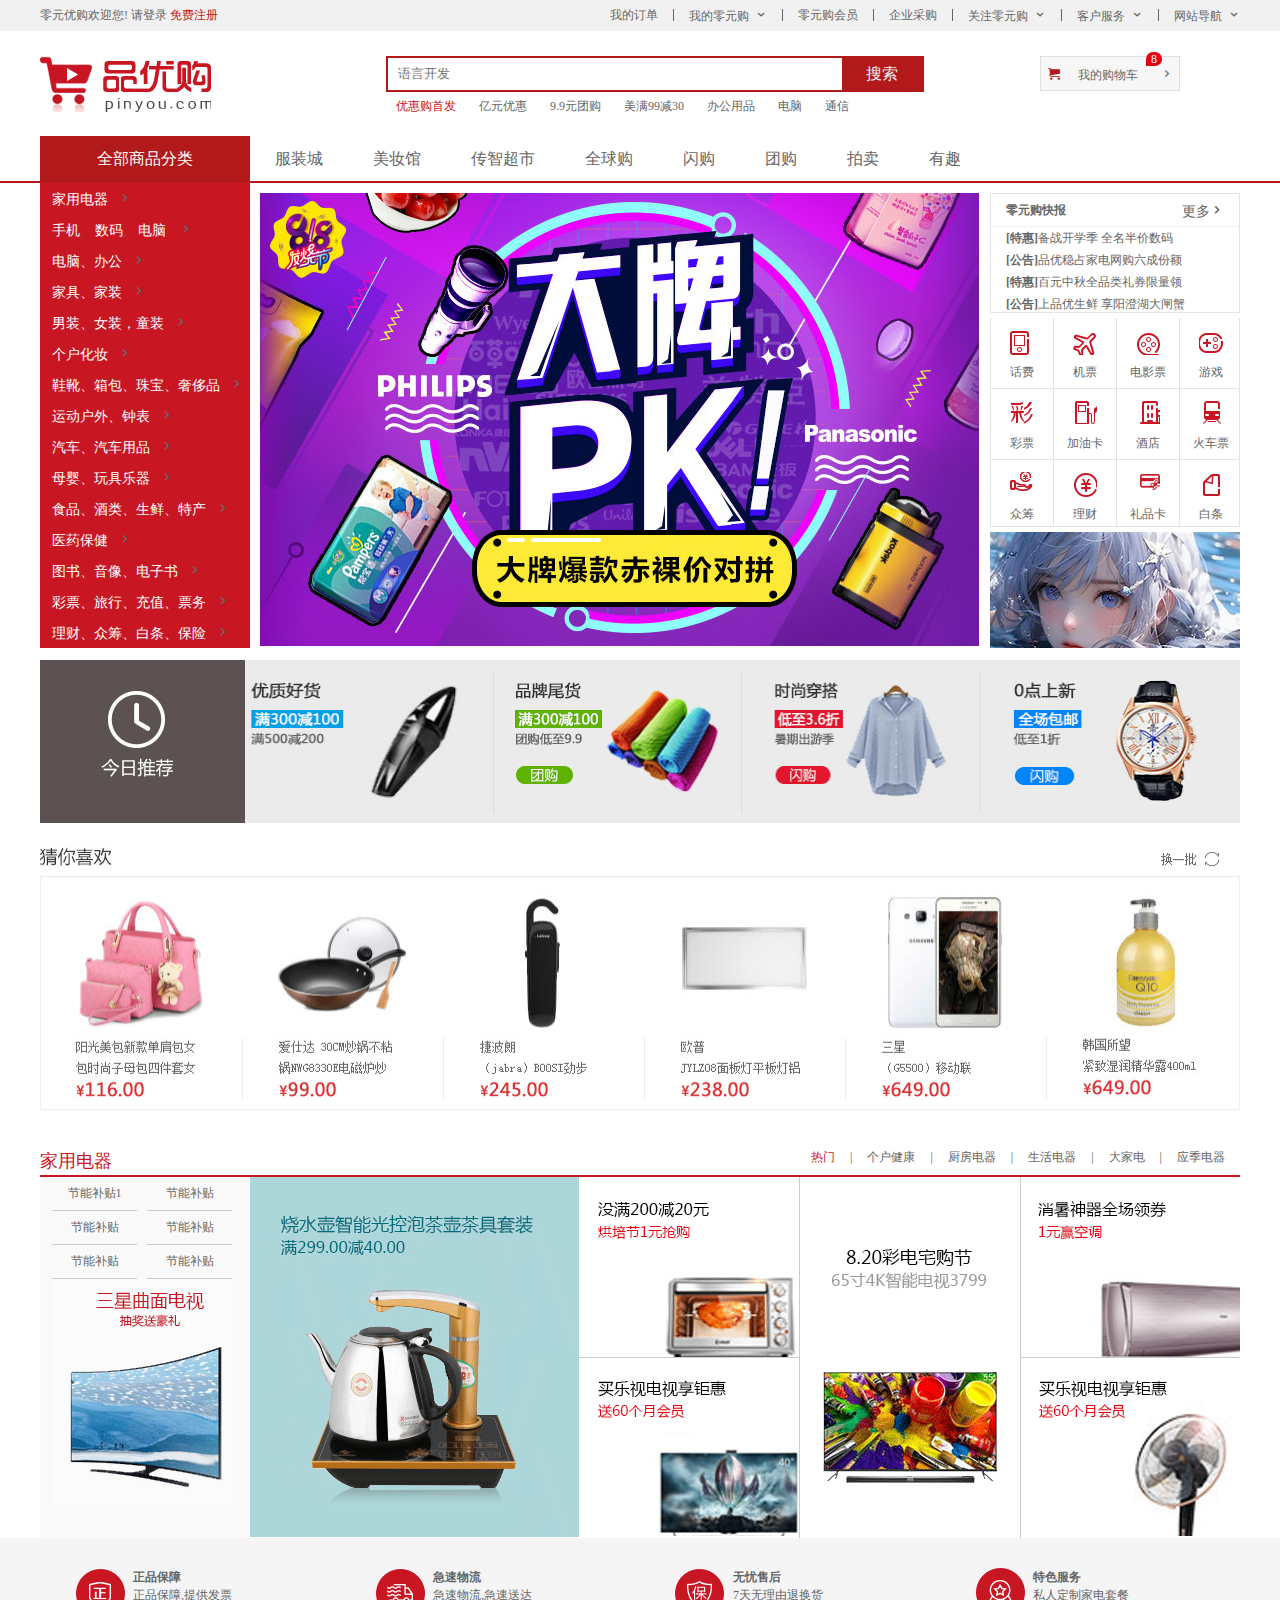
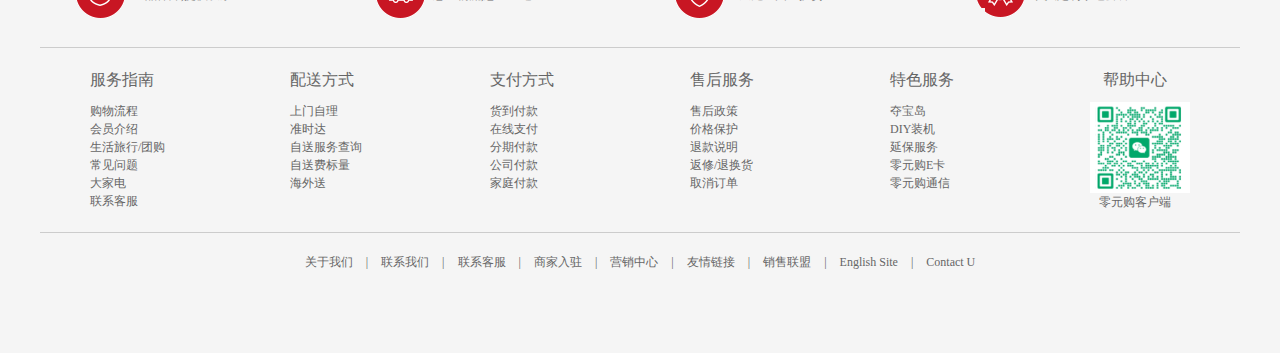
<file: shopping/index.html>
<!DOCTYPE html>
<html lang="en">

<head>
    <meta charset="UTF-8">
    <meta name="viewport" content="width=device-width, initial-scale=1.0">
    <title>列表页-轻松购物、品质保障</title>
    <!-- 网站说明 -->
    <meta name="description" content="零元优购-专业的综合网上购物商城,销售家电,数码通讯,电脑,家具百货,服装服饰,食品等万个品牌,为您提供愉悦的网上购物体验!" />
    <!-- 关键字 -->
    <meta name="keywords" content="网上购物,网上商城,手机,电脑" />
    <link rel="stylesheet" href="css/base.css">
    <link rel="shortcut icon" href="favicon.ico" />
    <link rel="stylesheet" href="css/common.css">
    <link rel="stylesheet" href="css/index.css">
</head>

<body>
    <!-- 快捷导航模块  start-->
    <section class="shortcut">
        <div class="w">
            <div class="f1">
                <ul>
                    <li>零元优购欢迎您!&nbsp;</li>
                    <li>
                        <a href="re">请登录&nbsp;</a><a href="register.html" class="style-red">免费注册</a>
                    </li>
                </ul>
            </div>
            <div class="fr">
                <ul>
                    <li>我的订单</li>
                    <li></li>
                    <li class="arrow-icon">我的零元购</li>
                    <li></li>
                    <li>零元购会员</li>
                    <li></li>
                    <li>企业采购</li>
                    <li></li>
                    <li class="arrow-icon">关注零元购</li>
                    <li></li>
                    <li class="arrow-icon">客户服务</li>
                    <li></li>
                    <li class="arrow-icon">网站导航</li>
                </ul>
            </div>
        </div>
    </section>
    <!-- 快捷导航模块 end -->
    <!-- header头部模块 start -->
    <!-- class可以同时具有多个类标签 -->
    <header class="header w">
        <!-- 制作logo模块 -->
        <div class="logo">
            <h1>
                <!-- 返回首页 -->
                <a href="index.html" title="零元优购商城">零元优购</a>
            </h1>
        </div>
        <!-- 搜索模块 -->
        <div class="search">
            <!-- placeholder:在search中加入文字 -->
            <input type="search" name="" id="" placeholder="语言开发">
            <button>搜索</button>
        </div>
        <!-- hotwords模块 -->
        <div class="hotwords">
            <a href="" class="style-red">优惠购首发</a>
            <a href="">亿元优惠</a>
            <a href="">9.9元团购</a>
            <a href="">美满99减30</a>
            <a href="">办公用品</a>
            <a href="">电脑</a>
            <a href="">通信</a>
        </div>
        <div class="shopcar">
            <a href="prt.html">我的购物车</a>
            <i class="count">8</i>
        </div>
    </header>
    <!-- nav模块制作 start-->
    <nav class="nav">
        <div class="w">
            <div class="dropdown">
                <!-- dt和dt是搭配使用 -->
                <div class="dt">全部商品分类</div>
                <div class="dd">
                    <ul>
                        <li><a href="#">家用电器</a></li>
                        <li>
                            <a href="list.html">手机</a>、
                            <a href="#">数码</a>、
                            <a href="#">电脑</a>
                        </li>
                        <li><a href="#">电脑、办公</a></li>
                        <li><a href="#">家具、家装</a></li>
                        <li><a href="#">男装、女装，童装</a></li>
                        <li><a href="#">个户化妆</a></li>
                        <li><a href="#">鞋靴、箱包、珠宝、奢侈品</a></li>
                        <li><a href="#">运动户外、钟表</a></li>
                        <li><a href="#">汽车、汽车用品</a></li>
                        <li><a href="#">母婴、玩具乐器</a></li>
                        <li><a href="#">食品、酒类、生鲜、特产</a></li>
                        <li><a href="#">医药保健</a></li>
                        <li><a href="#">图书、音像、电子书</a></li>
                        <li><a href="#">彩票、旅行、充值、票务</a></li>
                        <li><a href="#">理财、众筹、白条、保险</a></li>
                    </ul>
                </div>
            </div>
            <div class="navitems">
                <ul>
                    <li><a href="#">服装城</a></li>
                    <li><a href="#">美妆馆</a></li>
                    <li><a href="#">传智超市</a></li>
                    <li><a href="#">全球购</a></li>
                    <li><a href="#">闪购</a></li>
                    <li><a href="#">团购</a></li>
                    <li><a href="#">拍卖</a></li>
                    <li><a href="#">有趣</a></li>
                </ul>
            </div>
        </div>
    </nav>
    <!-- nav模块制作 end-->
    <!-- 首页模块制作start -->
    <div class="w">
        <div class="main">
            <div class="focus">
                <!-- 结构不能直接插入图片,而在在ul li 中插入图片 -->
                <!-- 滚动图片是让ul 滚动的 -->
                <ul>
                    <li><img src="upload/fcous1.png" alt=""></li>
                </ul>
            </div>
            <div class="newflash">
                <div class="news">
                    <div class="news_hd">
                        <h5>零元购快报</h5>
                        <a href="#" class="more">更多</a>
                    </div>
                    <div class="new_d">
                        <ur>
                            <li><a href="#">
                                    <strong>[特惠]</strong>备战开学季&nbsp;全名半价数码
                                </a></li>
                            <li><a href="#">
                                    <strong>[公告]</strong>品优稳占家电网购六成份额
                                </a></li>
                            <li><a href="#">
                                    <strong>[特惠]</strong>百元中秋全品类礼券限量领
                                </a></li>
                            <li><a href="#">
                                    <strong>[公告]</strong>上品优生鲜&nbsp;享阳澄湖大闸蟹
                                </a></li>
                        </ur>
                    </div>
                </div>
                <div class="lifeservice">
                    <ul>
                        <li>
                            <i></i>
                            <p>话费</p>
                        </li>
                        <li>
                            <i class="i1"></i>
                            <p>机票</p>
                        </li>
                        <li>
                            <i class="i2"></i>
                            <p>电影票</p>
                        </li>
                        <li>
                            <i class="i3"></i>
                            <p>游戏</p>
                        </li>
                        <li>
                            <i class="i4"></i>
                            <p>彩票</p>
                        </li>
                        <li>
                            <i class="i5"></i>
                            <p>加油卡</p>
                        </li>
                        <li>
                            <i class="i6"></i>
                            <p>酒店</p>
                        </li>
                        <li>
                            <i class="i7"></i>
                            <p>火车票</p>
                        </li>
                        <li>
                            <i class="i8"></i>
                            <p>众筹</p>
                        </li>
                        <li> <i class="i9"></i>
                            <p>理财</p>
                        </li>
                        <li> <i class="i10"></i>
                            <p>礼品卡</p>
                        </li>
                        <li>
                            <i class="i11"></i>
                            <p>白条</p>
                        </li>
                    </ul>
                </div>
                <div class="bargain"><img src="upload/xm3.png" alt=""></div>
            </div>
        </div>

    </div>
    <!-- 推荐模块start -->
    <div class="w recom">
        <div class="recom_hd">
            <img src="images/recom.png" alt="">
        </div>
        <div class="recom_bd">
            <ul>
                <li><img src="upload/recom_1_03.png" alt=""></li>
                <li><img src="upload/recom_2_03.png" alt=""></li>
                <li><img src="upload/recom_3_03.png" alt=""></li>
                <li><img src="upload/recom_4_03.png" alt=""></li>
            </ul>
        </div>
    </div>
    <!-- 推荐模块end -->
    <div class="w selfy">
        <img src="upload/selfy_1_03.png" alt="">
    </div>
    <!-- 楼层区域制作start -->
    <div class="floor">
        <!-- 1楼家用电器楼层 -->
        <div class="w jiadian">
            <!-- 制作选项卡 -->
            <div class="box_hd">
                <h3>家用电器</h3>
                <div class="tab-list">
                    <ul>
                        <li>
                            <a href="#">应季电器</a>
                        </li>
                        <li>
                            <a href="#">大家电</a>|
                        </li>
                        <li>
                            <a href="#">生活电器</a>|
                        </li>
                        <li>
                            <a href="#">厨房电器</a>|
                        </li>
                        <li>
                            <a href="#">个户健康</a>|
                        </li>
                        <li>
                            <a href="#" class="style-red">热门</a>|
                        </li>
                    </ul>
                </div>
            </div>
            <div class="box_bd">
                <div class="tab_content">
                    <div class="tab_list_item">
                        <div class="col_210">
                            <ul>
                                <li><a href="#">节能补贴1</a></li>
                                <li><a href="#">节能补贴</a></li>
                                <li><a href="#">节能补贴</a></li>
                                <li><a href="#">节能补贴</a></li>
                                <li><a href="#">节能补贴</a></li>
                                <li><a href="#">节能补贴</a></li>
                            </ul>
                            <a href="#">
                                <img src="upload/floor-1-1.png" alt="">
                            </a>
                        </div>
                        <div class="col_329">
                            <a href="#">
                                <img src="upload/floor-1-b01.png" alt="">
                            </a>
                        </div>
                        <div class="col_221">
                            <a href="#" class="bb">
                                <img src="upload/floor-1-2.png" alt="">
                            </a>
                            <a href="#">
                                <img src="upload/floor-1-3.png" alt="">
                            </a>
                        </div>
                        <div class="col_221">
                            <a href="#">
                                <img src="upload/floor-1-4.png" alt="">
                            </a>
                        </div>
                        <div class="col_219">
                            <a href="#" class="bb">
                                <img src="upload/floor-1-5.png" alt="">
                            </a>
                            <a href="#">
                                <img src="upload/floor-1-6.png" alt="">
                            </a>
                        </div>
                    </div>
                </div>
            </div>
        </div>
    </div>
    <!-- 2,3,4...只需要仿照一楼即可 -->
    <!-- 楼层区域制作end -->
    <!-- 底部模块的制作start -->
    <footer class="footer">
        <div class="w">
            <div class="mod_service">
                <ul>
                    <li>
                        <h5></h5>
                        <!-- 图文环绕 -->
                        <div class="service_txt">
                            <h4>正品保障</h4>
                            <p>正品保障,提供发票</p>
                        </div>
                    </li>
                    <li>
                        <h5 class="l2"></h5>
                        <!-- 图文环绕 -->
                        <div class="service_txt">
                            <h4>急速物流</h4>
                            <p>急速物流,急速送达</p>
                        </div>
                    </li>
                    <li>
                        <h5 class="l3"></h5>
                        <!-- 图文环绕 -->
                        <div class="service_txt">
                            <h4>无忧售后</h4>
                            <p>7天无理由退换货</p>
                        </div>
                    </li>
                    <li>
                        <h5 class="l4"></h5>
                        <!-- 图文环绕 -->
                        <div class="service_txt">
                            <h4>特色服务</h4>
                            <p>私人定制家电套餐</p>
                        </div>
                    </li>
                </ul>
            </div>
            <div class="mod_help">
                <dl>
                    <dt>服务指南</dt>
                    <dd><a href="#">购物流程</a></dd>
                    <dd><a href="#">会员介绍</a></dd>
                    <dd><a href="#">生活旅行/团购</a></dd>
                    <dd><a href="#">常见问题</a></dd>
                    <dd><a href="#">大家电</a></dd>
                    <dd><a href="#">联系客服</a></dd>
                </dl>
                <dl>
                    <dt>配送方式</dt>
                    <dd><a href="#">上门自理</a></dd>
                    <dd><a href="#">准时达</a></dd>
                    <dd><a href="#">自送服务查询</a></dd>
                    <dd><a href="#">自送费标量</a></dd>
                    <dd><a href="#">海外送</a></dd>
                </dl>
                <dl>
                    <dt>支付方式</dt>
                    <dd><a href="#">货到付款</a></dd>
                    <dd><a href="#">在线支付</a></dd>
                    <dd><a href="#">分期付款</a></dd>
                    <dd><a href="#">公司付款</a></dd>
                    <dd><a href="#">家庭付款</a></dd>
                </dl>
                <dl>
                    <dt>售后服务</dt>
                    <dd><a href="#">售后政策</a></dd>
                    <dd><a href="#">价格保护</a></dd>
                    <dd><a href="#">退款说明</a></dd>
                    <dd><a href="#">返修/退换货</a></dd>
                    <dd><a href="#">取消订单</a></dd>
                </dl>
                <dl>
                    <dt>特色服务</dt>
                    <dd><a href="#">夺宝岛</a></dd>
                    <dd><a href="#">DIY装机</a></dd>
                    <dd><a href="#">延保服务</a></dd>
                    <dd><a href="#">零元购E卡</a></dd>
                    <dd><a href="#">零元购通信</a></dd>
                </dl>
                <dl>
                    <dt>帮助中心</dt>
                    <dd>
                        <img src="images/yuans.png" alt="">
                        零元购客户端
                    </dd>
                </dl>
            </div>
            <div class="mod_copyright">
                <div class="links">
                    <a href="#">关于我们</a> | <a href="#">联系我们</a> | <a href="#">联系客服</a> | <a href="#">商家入驻</a> | <a
                        href="#">营销中心</a> |
                    <a href="#">友情链接</a> | <a href="#">销售联盟</a> |
                    <a href="#">English Site</a> |
                    <a href="#">Contact U</a>
                </div>
            </div>
        </div>
    </footer>
    <!-- 底部模块的制作end -->
</body>

</html>
</file>
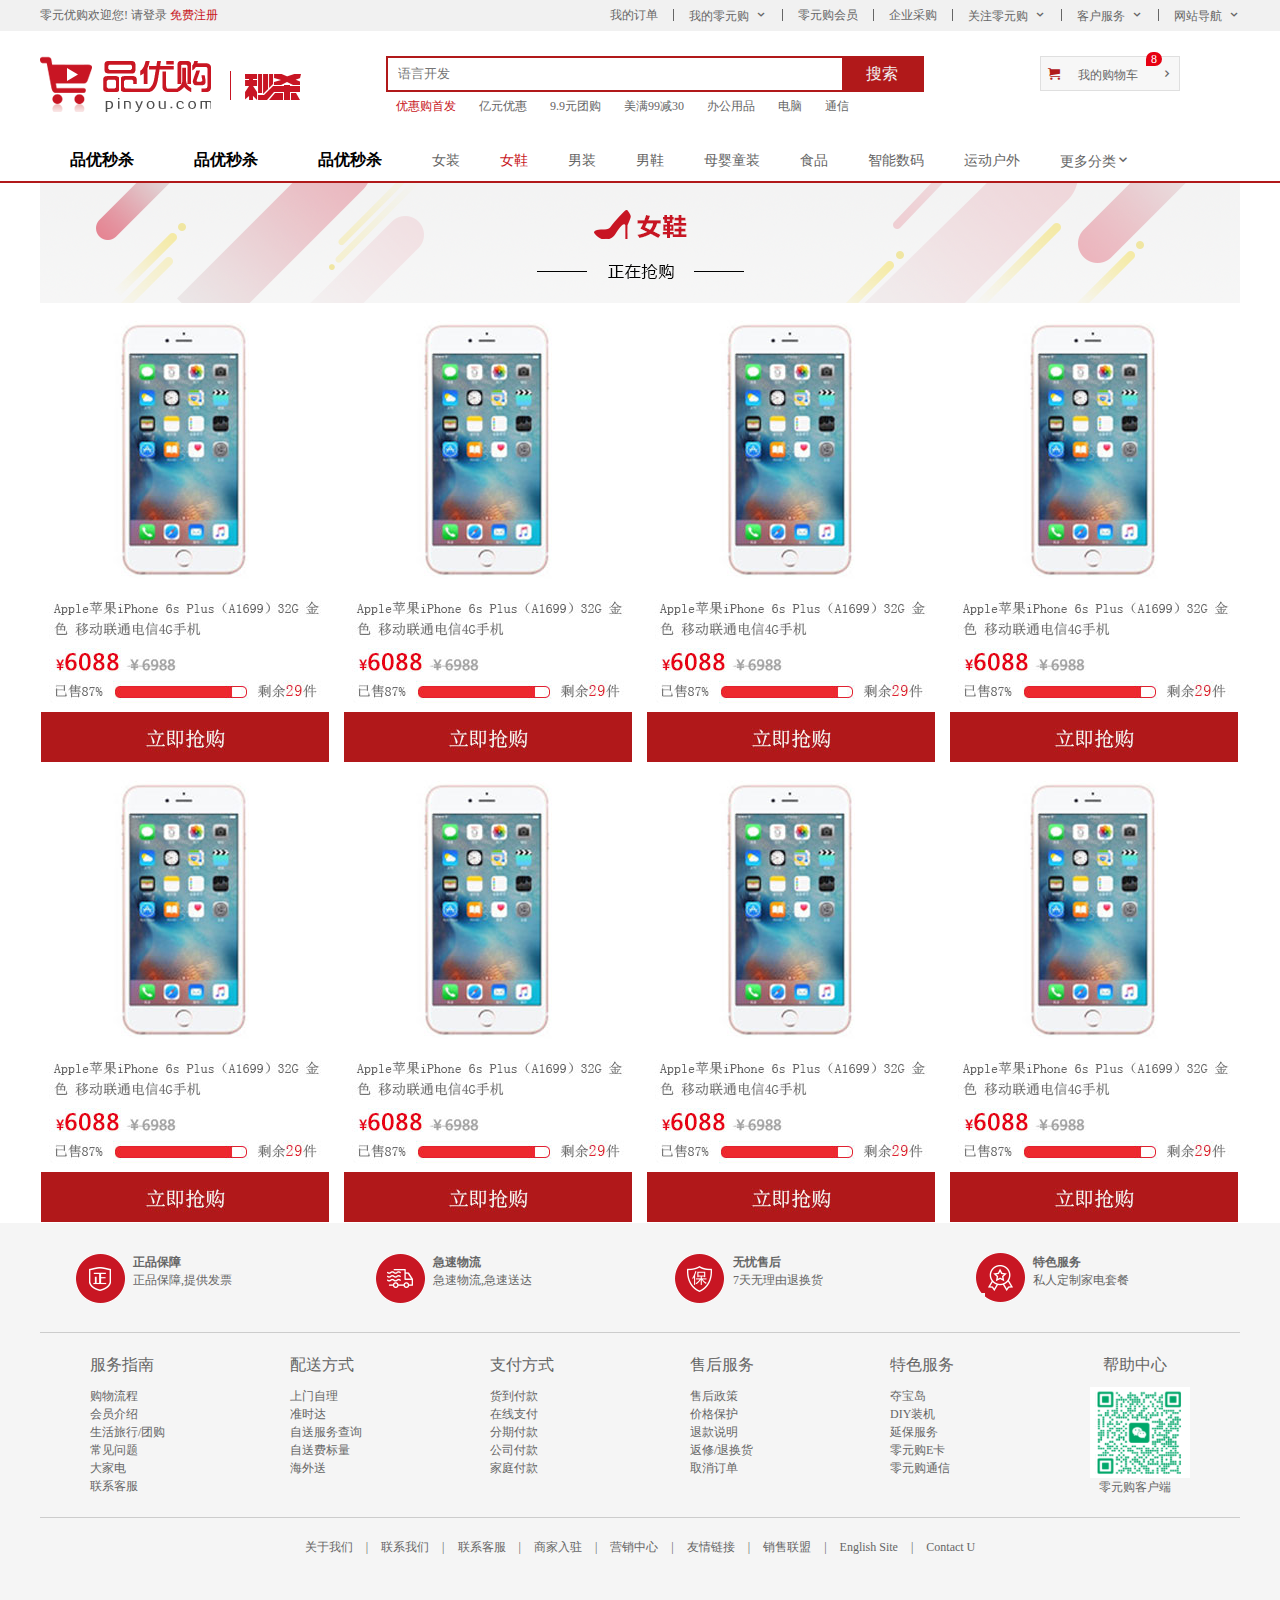
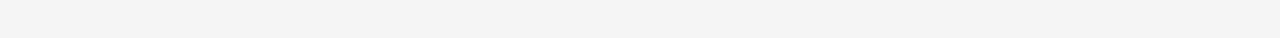
<file: shopping/list.html>
<!DOCTYPE html>
<html lang="en">

<head>
    <meta charset="UTF-8">
    <meta name="viewport" content="width=device-width, initial-scale=1.0">
    <title>零元优购-轻松购物、品质保障</title>
    <!-- 网站说明 -->
    <meta name="description" content="零元优购-专业的综合网上购物商城,销售家电,数码通讯,电脑,家具百货,服装服饰,食品等万个品牌,为您提供愉悦的网上购物体验!" />
    <!-- 关键字 -->
    <meta name="keywords" content="网上购物,网上商城,手机,电脑" />
    <link rel="shortcut icon" href="favicon.ico" />
    <link rel="stylesheet" href="css/base.css">
    <link rel="stylesheet" href="css/common.css">
    <link rel="stylesheet" href="css/list.css">
</head>

<body>
    <!-- 快捷导航模块  start-->
    <section class="shortcut">
        <div class="w">
            <div class="f1">
                <ul>
                    <li>零元优购欢迎您!&nbsp;</li>
                    <li>
                        <a href="#">请登录&nbsp;</a><a href="#" class="style-red">免费注册</a>
                    </li>
                </ul>
            </div>
            <div class="fr">
                <ul>
                    <li>我的订单</li>
                    <li></li>
                    <li class="arrow-icon">我的零元购</li>
                    <li></li>
                    <li>零元购会员</li>
                    <li></li>
                    <li>企业采购</li>
                    <li></li>
                    <li class="arrow-icon">关注零元购</li>
                    <li></li>
                    <li class="arrow-icon">客户服务</li>
                    <li></li>
                    <li class="arrow-icon">网站导航</li>
                </ul>
            </div>
        </div>
    </section>
    <!-- 快捷导航模块 end -->
    <!-- header头部模块 start -->
    <!-- class可以同时具有多个类标签 -->
    <header class="header w">
        <!-- 制作logo模块 -->
        <div class="logo">
            <h1>
                <!-- 返回首页 -->
                <a href="index.html" title="零元优购商城">零元优购</a>
            </h1>
        </div>
        <!-- 列表页秒杀模块 start-->
        <div class="sk">
            <img src="images/sk.png" alt="">
        </div>
        <!-- 列表页秒杀模块 end-->

        <!-- 搜索模块 -->
        <div class="search">
            <!-- placeholder:在search中加入文字 -->
            <input type="search" name="" id="" placeholder="语言开发">
            <button>搜索</button>
        </div>
        <!-- hotwords模块 -->
        <div class="hotwords">
            <a href="" class="style-red">优惠购首发</a>
            <a href="">亿元优惠</a>
            <a href="">9.9元团购</a>
            <a href="">美满99减30</a>
            <a href="">办公用品</a>
            <a href="">电脑</a>
            <a href="">通信</a>
        </div>
        <div class="shopcar">
            我的购物车
            <i class="count">8</i>
        </div>
    </header>
    <!-- nav模块制作 start-->
    <nav class="nav">
        <div class="w">
            <div class="sk_list">
                <ul>
                    <li><a href="#">品优秒杀</a></li>
                    <li><a href="#">品优秒杀</a></li>
                    <li><a href="#">品优秒杀</a></li>
                </ul>
            </div>
            <div class="sk_con">
                <ul>
                    <li><a href="#">女装</a></li>
                    <li><a href="#" class="style-red">女鞋</a></li>
                    <li><a href="#">男装</a></li>
                    <li><a href="#">男鞋</a></li>
                    <li><a href="#">母婴童装</a></li>
                    <li><a href="#">食品</a></li>
                    <li><a href="#">智能数码</a></li>
                    <li><a href="#">运动户外</a></li>
                    <li><a href="#">更多分类</a></li>
                </ul>
            </div>
        </div>
    </nav>
    <!-- nav模块制作 end-->
    <!-- 列表页主体部分start -->
    <div class="w" sk_container>
        <div class="sk_hd">
            <img src="upload/bg_03.png" alt="">
        </div>
        <div class="sk_bd">
            <ul>
                <li>
                    <img src="upload/list.jpg" alt="">
                </li>
                <li>
                    <img src="upload/list.jpg" alt="">
                </li>
                <li>
                    <img src="upload/list.jpg" alt="">
                </li>
                <li>
                    <img src="upload/list.jpg" alt="">
                </li>
                <li>
                    <img src="upload/list.jpg" alt="">
                </li>
                <li>
                    <img src="upload/list.jpg" alt="">
                </li>
                <li>
                    <img src="upload/list.jpg" alt="">
                </li>
                <li>
                    <img src="upload/list.jpg" alt="">
                </li>
            </ul>
        </div>
    </div>
    <!-- 列表页主体部分end -->
    <!-- 底部模块的制作start -->
    <footer class="footer">
        <div class="w">
            <div class="mod_service">
                <ul>
                    <li>
                        <h5></h5>
                        <!-- 图文环绕 -->
                        <div class="service_txt">
                            <h4>正品保障</h4>
                            <p>正品保障,提供发票</p>
                        </div>
                    </li>
                    <li>
                        <h5 class="l2"></h5>
                        <!-- 图文环绕 -->
                        <div class="service_txt">
                            <h4>急速物流</h4>
                            <p>急速物流,急速送达</p>
                        </div>
                    </li>
                    <li>
                        <h5 class="l3"></h5>
                        <!-- 图文环绕 -->
                        <div class="service_txt">
                            <h4>无忧售后</h4>
                            <p>7天无理由退换货</p>
                        </div>
                    </li>
                    <li>
                        <h5 class="l4"></h5>
                        <!-- 图文环绕 -->
                        <div class="service_txt">
                            <h4>特色服务</h4>
                            <p>私人定制家电套餐</p>
                        </div>
                    </li>
                </ul>
            </div>
            <div class="mod_help">
                <dl>
                    <dt>服务指南</dt>
                    <dd><a href="#">购物流程</a></dd>
                    <dd><a href="#">会员介绍</a></dd>
                    <dd><a href="#">生活旅行/团购</a></dd>
                    <dd><a href="#">常见问题</a></dd>
                    <dd><a href="#">大家电</a></dd>
                    <dd><a href="#">联系客服</a></dd>
                </dl>
                <dl>
                    <dt>配送方式</dt>
                    <dd><a href="#">上门自理</a></dd>
                    <dd><a href="#">准时达</a></dd>
                    <dd><a href="#">自送服务查询</a></dd>
                    <dd><a href="#">自送费标量</a></dd>
                    <dd><a href="#">海外送</a></dd>
                </dl>
                <dl>
                    <dt>支付方式</dt>
                    <dd><a href="#">货到付款</a></dd>
                    <dd><a href="#">在线支付</a></dd>
                    <dd><a href="#">分期付款</a></dd>
                    <dd><a href="#">公司付款</a></dd>
                    <dd><a href="#">家庭付款</a></dd>
                </dl>
                <dl>
                    <dt>售后服务</dt>
                    <dd><a href="#">售后政策</a></dd>
                    <dd><a href="#">价格保护</a></dd>
                    <dd><a href="#">退款说明</a></dd>
                    <dd><a href="#">返修/退换货</a></dd>
                    <dd><a href="#">取消订单</a></dd>
                </dl>
                <dl>
                    <dt>特色服务</dt>
                    <dd><a href="#">夺宝岛</a></dd>
                    <dd><a href="#">DIY装机</a></dd>
                    <dd><a href="#">延保服务</a></dd>
                    <dd><a href="#">零元购E卡</a></dd>
                    <dd><a href="#">零元购通信</a></dd>
                </dl>
                <dl>
                    <dt>帮助中心</dt>
                    <dd>
                        <img src="images/yuans.png" alt="">
                        零元购客户端
                    </dd>
                </dl>
            </div>
            <div class="mod_copyright">
                <div class="links">
                    <a href="#">关于我们</a> | <a href="#">联系我们</a> | <a href="#">联系客服</a> | <a href="#">商家入驻</a> | <a
                        href="#">营销中心</a> |
                    <a href="#">友情链接</a> | <a href="#">销售联盟</a> |
                    <a href="#">English Site</a> |
                    <a href="#">Contact U</a>
                </div>
            </div>
        </div>
    </footer>
    <!-- 底部模块的制作end -->
</body>

</html>
</file>
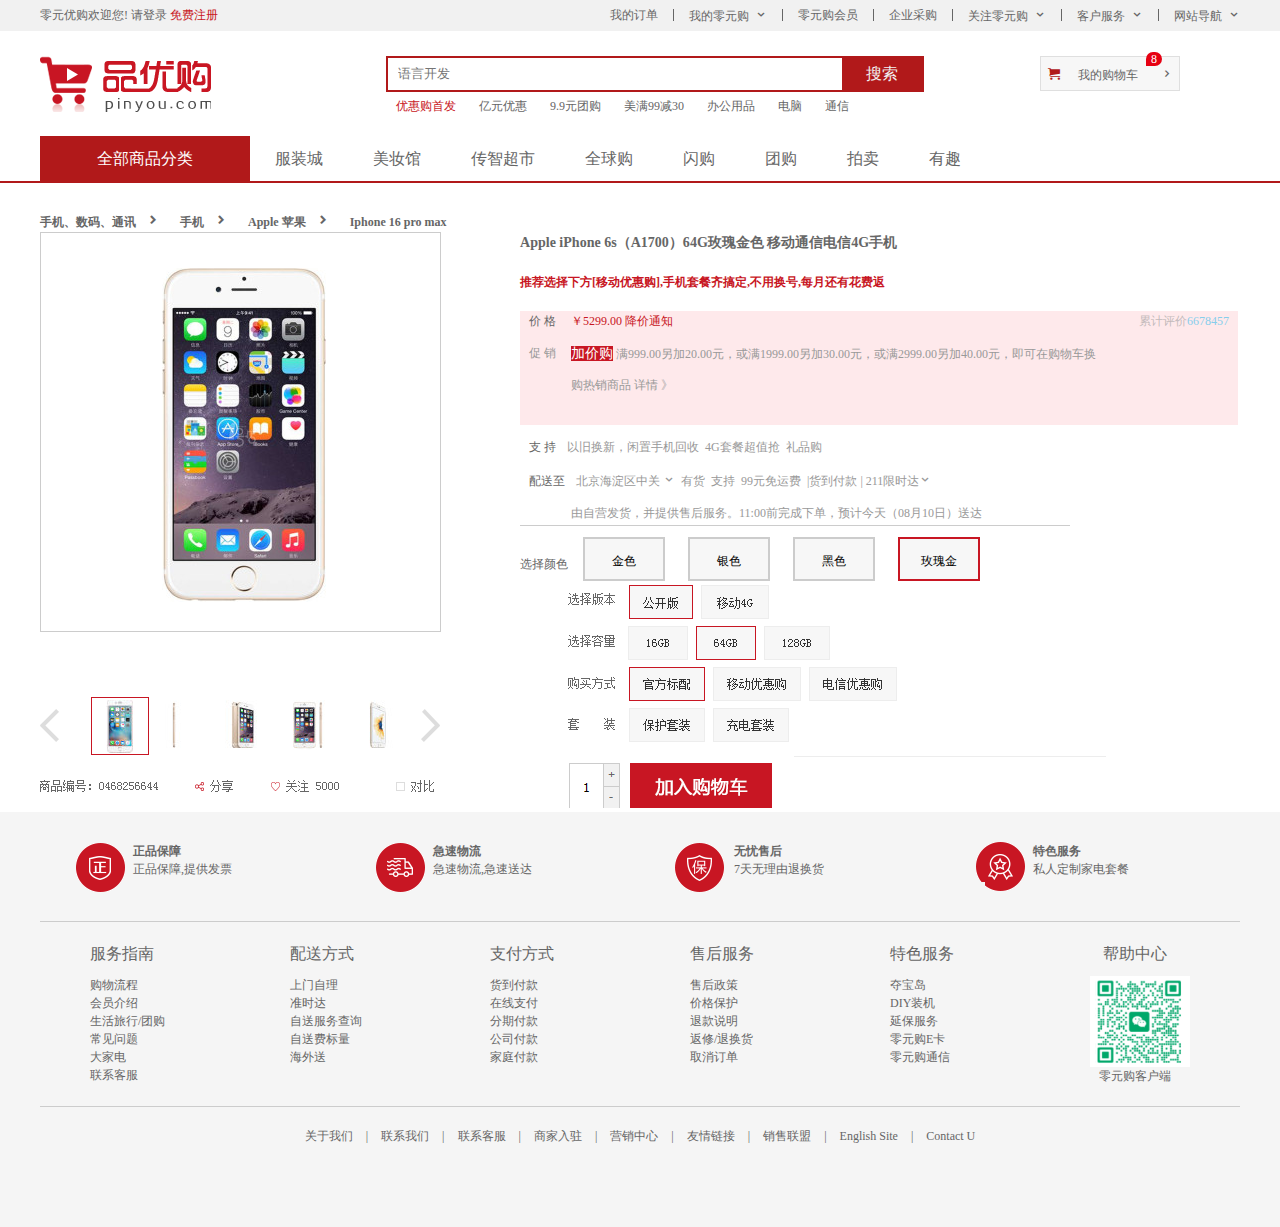
<file: shopping/prt.html>
<!DOCTYPE html>
<html lang="en">

<head>
    <meta charset="UTF-8">
    <meta name="viewport" content="width=device-width, initial-scale=1.0">
    <title>零元优购-轻松购物、品质保障</title>
    <!-- 网站说明 -->
    <meta name="description" content="零元优购-专业的综合网上购物商城,销售家电,数码通讯,电脑,家具百货,服装服饰,食品等万个品牌,为您提供愉悦的网上购物体验!" />
    <!-- 关键字 -->
    <meta name="keywords" content="网上购物,网上商城,手机,电脑" />
    <link rel="shortcut icon" href="favicon.ico" />
    <link rel="stylesheet" href="css/base.css">
    <link rel="stylesheet" href="css/common.css">
    <link rel="stylesheet" href="css/prt.css">
</head>

<body>
    <!-- 快捷导航模块  start-->
    <section class="shortcut">
        <div class="w">
            <div class="f1">
                <ul>
                    <li>零元优购欢迎您!&nbsp;</li>
                    <li>
                        <a href="#">请登录&nbsp;</a><a href="#" class="style-red">免费注册</a>
                    </li>
                </ul>
            </div>
            <div class="fr">
                <ul>
                    <li>我的订单</li>
                    <li></li>
                    <li class="arrow-icon">我的零元购</li>
                    <li></li>
                    <li>零元购会员</li>
                    <li></li>
                    <li>企业采购</li>
                    <li></li>
                    <li class="arrow-icon">关注零元购</li>
                    <li></li>
                    <li class="arrow-icon">客户服务</li>
                    <li></li>
                    <li class="arrow-icon">网站导航</li>
                </ul>
            </div>
        </div>
    </section>
    <!-- 快捷导航模块 end -->
    <header class="header w">
        <!-- 制作logo模块 -->
        <div class="logo">
            <h1>
                <!-- 返回首页 -->
                <a href="index.html" title="零元优购商城">零元优购</a>
            </h1>
        </div>
        <!-- 搜索模块 -->
        <div class="search">
            <!-- placeholder:在search中加入文字 -->
            <input type="search" name="" id="" placeholder="语言开发">
            <button>搜索</button>
        </div>
        <!-- hotwords模块 -->
        <div class="hotwords">
            <a href="" class="style-red">优惠购首发</a>
            <a href="">亿元优惠</a>
            <a href="">9.9元团购</a>
            <a href="">美满99减30</a>
            <a href="">办公用品</a>
            <a href="">电脑</a>
            <a href="">通信</a>
        </div>
        <div class="shopcar">
            我的购物车
            <i class="count">8</i>
        </div>
    </header>
    <!-- nav模块制作 start-->
    <nav class="nav">
        <div class="w">
            <div class="dropdown">
                <!-- dt和dt是搭配使用 -->
                <div class="dt">全部商品分类</div>
                <div class="dd">
                    <ul>
                        <li><a href="#">家用电器</a></li>
                        <li>
                            <a href="list.html">手机</a>、
                            <a href="#">数码</a>、
                            <a href="#">电脑</a>
                        </li>
                        <li><a href="#">电脑、办公</a></li>
                        <li><a href="#">家具、家装</a></li>
                        <li><a href="#">男装、女装，童装</a></li>
                        <li><a href="#">个户化妆</a></li>
                        <li><a href="#">鞋靴、箱包、珠宝、奢侈品</a></li>
                        <li><a href="#">运动户外、钟表</a></li>
                        <li><a href="#">汽车、汽车用品</a></li>
                        <li><a href="#">母婴、玩具乐器</a></li>
                        <li><a href="#">食品、酒类、生鲜、特产</a></li>
                        <li><a href="#">医药保健</a></li>
                        <li><a href="#">图书、音像、电子书</a></li>
                        <li><a href="#">彩票、旅行、充值、票务</a></li>
                        <li><a href="#">理财、众筹、白条、保险</a></li>
                    </ul>
                </div>
            </div>
            <div class="navitems">
                <ul>
                    <li><a href="#">服装城</a></li>
                    <li><a href="#">美妆馆</a></li>
                    <li><a href="#">传智超市</a></li>
                    <li><a href="#">全球购</a></li>
                    <li><a href="#">闪购</a></li>
                    <li><a href="#">团购</a></li>
                    <li><a href="#">拍卖</a></li>
                    <li><a href="#">有趣</a></li>
                </ul>
            </div>
        </div>
    </nav>
    <!-- nav模块制作 end-->
    <!-- 产品详情start -->
    <div class="pxq w">
        <div class="xq_top">
            <ul>
                <li>手机、数码、通讯</li>
                <li>手机</li>
                <li>Apple 苹果</li>
                <li>Iphone 16 pro max</li>
            </ul>
        </div>
        <div class="xq_left">
            <div class="xq_hd">
                <img src="upload/phone_16_03.png" alt="">
            </div>
            <div class="xq_bd">
                <img src="upload/pf_03.png" alt="">
            </div>
        </div>
        <div class="xq_right">
            <h3>Apple iPhone 6s（A1700）64G玫瑰金色 移动通信电信4G手机</h3>
            <h5 class="style-red">推荐选择下方[移动优惠购],手机套餐齐搞定,不用换号,每月还有花费返</h5>
            <div class="jiage">
                <ul>
                    <li class="l1">
                        <div class="tou">
                            价 格
                        </div>
                        <i class="style-red"><em>￥5299.00</em>&nbsp;降价通知</i>
                        <div class="wei">
                            <p>累计评价<em>6678457</em></p>
                        </div>
                    </li>
                    <li class="l2">
                        <div class="tou">
                            促 销
                        </div><em class="style-red">加价购</em>
                        满999.00另加20.00元，或满1999.00另加30.00元，或满2999.00另加40.00元，即可在购物车换
                    </li>
                    <li class="l3">
                        购热销商品 详情 》
                    </li>
                </ul>
            </div>
            <div class="zc">
                <ul>
                    <li class="zc_l1">
                        <i>支 持</i>
                        <p>以旧换新，闲置手机回收&nbsp; 4G套餐超值抢&nbsp; 礼品购</p>
                    </li>
                    <li class="zc_l2">
                        <i>配送至</i>
                        <p><em>北京海淀区中关 </em> &nbsp;有货 &nbsp;支持 &nbsp;99元免运费 &nbsp;|货到付款 | <em>211限时达</em></p>
                    </li>
                    <li class="zc_l3">
                        由自营发货，并提供售后服务。11:00前完成下单，预计今天（08月10日）送达
                    </li>
                </ul>
            </div>
            <div class="scolor">
                <ul>
                    <li>选择颜色</li>
                    <li class="se1">金色</li>
                    <li class="se1">银色</li>
                    <li class="se1">黑色</li>
                    <li class="se1">玫瑰金</li>
                </ul>
            </div>
            <div class="bb">
                <img src="upload/dt_03.png" alt="">
            </div>
        </div>
    </div>
    <!-- 产品详情end -->
    <!-- 底部模块的制作start -->
    <footer class="footer">
        <div class="w">
            <div class="mod_service">
                <ul>
                    <li>
                        <h5></h5>
                        <!-- 图文环绕 -->
                        <div class="service_txt">
                            <h4>正品保障</h4>
                            <p>正品保障,提供发票</p>
                        </div>
                    </li>
                    <li>
                        <h5 class="l2"></h5>
                        <!-- 图文环绕 -->
                        <div class="service_txt">
                            <h4>急速物流</h4>
                            <p>急速物流,急速送达</p>
                        </div>
                    </li>
                    <li>
                        <h5 class="l3"></h5>
                        <!-- 图文环绕 -->
                        <div class="service_txt">
                            <h4>无忧售后</h4>
                            <p>7天无理由退换货</p>
                        </div>
                    </li>
                    <li>
                        <h5 class="l4"></h5>
                        <!-- 图文环绕 -->
                        <div class="service_txt">
                            <h4>特色服务</h4>
                            <p>私人定制家电套餐</p>
                        </div>
                    </li>
                </ul>
            </div>
            <div class="mod_help">
                <dl>
                    <dt>服务指南</dt>
                    <dd><a href="#">购物流程</a></dd>
                    <dd><a href="#">会员介绍</a></dd>
                    <dd><a href="#">生活旅行/团购</a></dd>
                    <dd><a href="#">常见问题</a></dd>
                    <dd><a href="#">大家电</a></dd>
                    <dd><a href="#">联系客服</a></dd>
                </dl>
                <dl>
                    <dt>配送方式</dt>
                    <dd><a href="#">上门自理</a></dd>
                    <dd><a href="#">准时达</a></dd>
                    <dd><a href="#">自送服务查询</a></dd>
                    <dd><a href="#">自送费标量</a></dd>
                    <dd><a href="#">海外送</a></dd>
                </dl>
                <dl>
                    <dt>支付方式</dt>
                    <dd><a href="#">货到付款</a></dd>
                    <dd><a href="#">在线支付</a></dd>
                    <dd><a href="#">分期付款</a></dd>
                    <dd><a href="#">公司付款</a></dd>
                    <dd><a href="#">家庭付款</a></dd>
                </dl>
                <dl>
                    <dt>售后服务</dt>
                    <dd><a href="#">售后政策</a></dd>
                    <dd><a href="#">价格保护</a></dd>
                    <dd><a href="#">退款说明</a></dd>
                    <dd><a href="#">返修/退换货</a></dd>
                    <dd><a href="#">取消订单</a></dd>
                </dl>
                <dl>
                    <dt>特色服务</dt>
                    <dd><a href="#">夺宝岛</a></dd>
                    <dd><a href="#">DIY装机</a></dd>
                    <dd><a href="#">延保服务</a></dd>
                    <dd><a href="#">零元购E卡</a></dd>
                    <dd><a href="#">零元购通信</a></dd>
                </dl>
                <dl>
                    <dt>帮助中心</dt>
                    <dd>
                        <img src="images/yuans.png" alt="">
                        零元购客户端
                    </dd>
                </dl>
            </div>
            <div class="mod_copyright">
                <div class="links">
                    <a href="#">关于我们</a> | <a href="#">联系我们</a> | <a href="#">联系客服</a> | <a href="#">商家入驻</a> | <a
                        href="#">营销中心</a> |
                    <a href="#">友情链接</a> | <a href="#">销售联盟</a> |
                    <a href="#">English Site</a> |
                    <a href="#">Contact U</a>
                </div>
            </div>
        </div>
    </footer>
    <!-- 底部模块的制作end -->
</body>

</html>
</file>
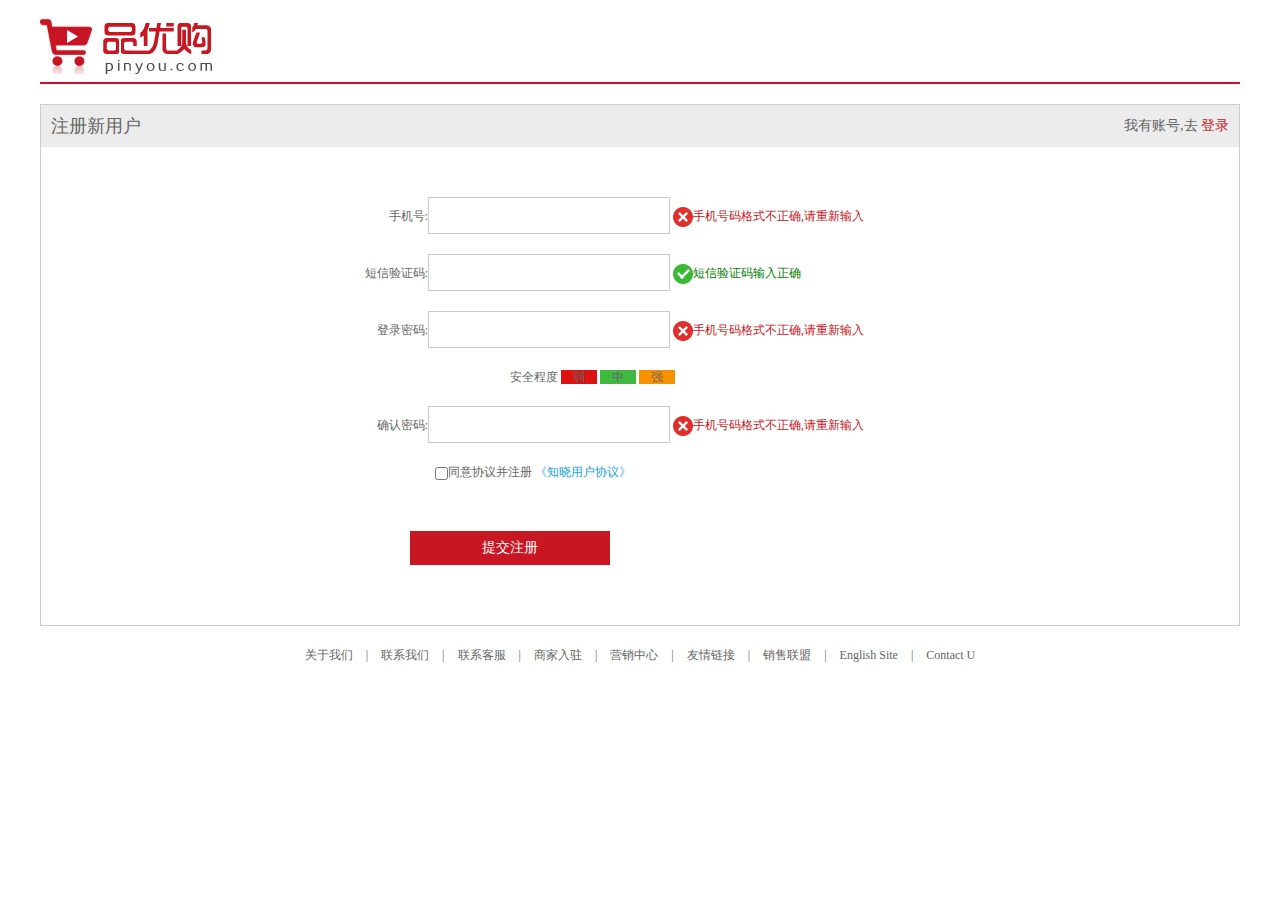
<file: shopping/register.html>
<!DOCTYPE html>
<html lang="en">

<head>
    <meta charset="UTF-8">
    <meta name="viewport" content="width=device-width, initial-scale=1.0">
    <title>个人注册</title>
    <link rel="shortcut icon" href="favicon.ico" />
    <link rel="stylesheet" href="css/base.css">
    <link rel="stylesheet" href="css/register.css">
</head>

<body>
    <div class="w">
        <header>
            <div class="logo">
                <a href="index.html">
                    <img src="images/logo.png" alt="">
                </a>
            </div>
        </header>
        <div class="registerarea">
            <h3>注册新用户
                <div class="login">我有账号,去
                    <a href="#">登录</a>
                </div>
            </h3>
            <div class="reg_form">
                <!-- 注册表单start  《模板》以后学习可以仿照这个-->
                <form action="">
                    <ul>
                        <li>
                            <label for="">手机号:</label><input type="text" class="inp"><span class="error">
                                <i class="error_icon"></i>手机号码格式不正确,请重新输入</span>
                        </li>
                        <li>
                            <label for="">短信验证码:</label><input type="text" class="inp"><span class="success">
                                <i class="success_icon"></i>短信验证码输入正确</span>
                        </li>
                        <li>
                            <label for="">登录密码:</label><input type="password" class="inp"><span class="error">
                                <i class="error_icon"></i>手机号码格式不正确,请重新输入</span>
                        </li>
                        <li class="safe">
                            安全程度
                            <em class="ruo">弱</em>
                            <em class="zhong">中</em>
                            <em class="qiang">强</em>
                        </li>
                        <li>
                            <label for="">确认密码:</label><input type="password" class="inp"><span class="error">
                                <i class="error_icon"></i>手机号码格式不正确,请重新输入</span>
                        </li>
                        <li class="agree">
                            <input type="checkbox" name="" id="">同意协议并注册
                            <a href="#">
                                《知晓用户协议》
                            </a>
                        </li>
                        <input type="submit" value="提交注册" class="btn">

                    </ul>
                </form>
                <!-- 注册表单end -->
            </div>
        </div>
        <footer>
            <div class="mod_copyright">
                <div class="links">
                    <a href="#">关于我们</a> | <a href="#">联系我们</a> | <a href="#">联系客服</a> | <a href="#">商家入驻</a> | <a
                        href="#">营销中心</a> |
                    <a href="#">友情链接</a> | <a href="#">销售联盟</a> |
                    <a href="#">English Site</a> |
                    <a href="#">Contact U</a>
                </div>
            </div>
        </footer>
    </div>
</body>

</html>
</file>
<file: shopping/css/base.css>
* {
    margin: 0;
    padding: 0;
    /* css3盒子模型 */
    box-sizing: border-box;
}

/* em和i斜体的文字不倾斜 */
em,
i {
    font-style: normal;
}

li {
    /* 去掉小圆点 */
    list-style: none;
}

img {
    border: 0;
    /* 取消图片底侧有空白间隙的问题 */
    vertical-align: middle;
}

button {
    /* 当鼠标经过button时，鼠标变成小手 */
    cursor: pointer;
}

a {
    color: #666;
    /* 去掉下划线 */
    text-decoration: none;
}

a:hover {
    color: #c81623;
}

button,
input {
    font-family: Microsoft YaHei, Heiti sc, tahoma;
    /* 默认有灰色边框需要手动去掉 */
    border: 0;
    /* 在输入时会弹出边框，需要去除 */
    outline: none;
}

body {
    /* 抗锯齿性 */
    -webkit-font-smoothing: antialiased;
    background-color: #fff;
    font: 12px/1.5 Microsoft YaHei, Heiti sc;
    color: #666;
}

.hide,
.none {
    display: none;
}

/* 清除浮动 */
.clearfix:after {
    visibility: hidden;
    clear: both;
    display: block;
    content: ".";
    height: 0;
}

.clearfix {
    zoom: 1;
}
</file>
<file: shopping/css/common.css>
/* 声明字体图标,一定要注意路径的变化 */
@font-face {
    font-family: 'icomoon';
    src: url('../fonts/icomoon.eot?tomleg');
    src: url('../fonts/icomoon.eot?tomleg#iefix') format('embedded-opentype'),
        url('../fonts/icomoon.ttf?tomleg') format('truetype'),
        url('../fonts/icomoon.woff?tomleg') format('woff'),
        url('../fonts/icomoon.svg?tomleg#icomoon') format('svg');
    font-weight: normal;
    font-style: normal;
    font-display: block;
}

/* 版心 */
.w {
    width: 1200px;
    margin: 0 auto;
}

.f1 {
    float: left;
}

.fr {
    float: right;
}

.style-red {
    color: #c81623;
}

/* 快捷导航模块 */
.shortcut {
    height: 31px;
    /* 让字垂直居中，继承 */
    line-height: 31px;
    background-color: #f1f1f1;
}

.shortcut ul li {
    float: left;
}

/* ul li:nth-child(even)选择所有li中的偶数个 */
.shortcut .fr ul li:nth-child(even) {
    width: 1px;
    height: 12px;
    background-color: #666;
    /* 给li一个margin值撑开 */
    margin: 9px 15px 0;
}

/* 伪元素，添加小图标 
步骤：1.声明图标字体 2.调用*/
.arrow-icon::after {
    content: '\e91e';
    /* 调用字体图标 */
    font-family: 'icomoon';
    margin-left: 6px;
}

/* header头部制作 */
.header {
    position: relative;
    height: 105px;
}

.logo {
    /* 子绝对定位，父亲必须相对定位 */
    position: absolute;
    top: 25px;
    width: 171px;
    height: 61px;
}

.logo a {
    display: block;
    width: 171px;
    height: 61px;
    background: url(../images/logo.png) no-repeat;
    font-size: 0px;
}

.search {
    /* 绝对定位，定位到盒子中间 */
    position: absolute;
    left: 346px;
    top: 25px;
    width: 538px;
    height: 36px;
    border: 2px solid #b1191a;
}

.search input {
    float: left;
    width: 454px;
    height: 32px;
    padding-left: 10px;
}

.search button {
    float: right;
    width: 80px;
    height: 33px;
    background-color: #b1191a;
    font-size: 16px;
    color: #f1f1f1;
}

.hotwords {
    position: absolute;
    left: 346px;
    top: 66px;
}

.hotwords a {
    margin: 0 10px;
}

.shopcar {
    position: absolute;
    right: 60px;
    top: 25px;
    width: 140px;
    height: 35px;
    /* 垂直居中 */
    text-align: center;
    line-height: 35px;
    border: 1px solid #dfdfdf;
    background-color: #f7f7f7;
}

.shopcar::before {
    content: '\e93a';
    margin-right: 15px;
    font-family: 'icomoon';
    color: #b1191a;
}

.shopcar::after {
    content: '\e920';
    margin-left: 20px;
    font-family: 'icomoon';
}

.count {
    position: absolute;
    top: -5px;
    left: 105px;
    height: 14px;
    line-height: 14px;
    color: #fff;
    background-color: #e60012;
    padding: 0 5px;
    border-radius: 7px 7px 7px 0;
}

.nav {
    height: 47px;
    border-bottom: 2px solid #b1191a;

}

.nav .dropdown {
    width: 210px;
    height: 45px;
    background-color: #b1191a;
    float: left;
}

.nav.navitems {
    float: left;
}

.dropdown .dt {
    width: 100%;
    height: 100%;
    color: #fff;
    line-height: 45px;
    text-align: center;
    font-size: 16px;
}

.dropdown .dd {
    /* 隐藏 */
    /* display: none; */
    width: 210px;
    height: 465px;
    background-color: #c81623;
    margin-top: 2px;
}

.dropdown .dd ul li {
    height: 31px;
    line-height: 31px;
    text-align: left;
    margin-left: 2px;
    /* css3的盒子不用担心撑大盒子 */
    padding-left: 10px;
}

.dropdown .dd ul li:hover {
    background-color: #fff;
}

.dropdown .dd ul li a {
    font-size: 14px;
    color: #fff;
}

.dropdown .dd ul li:hover a {
    color: #c81623;
}

.dropdown .dd ul li::after {
    content: '\e920';
    font-family: 'icomoon';
    margin-left: 10px;
    font-size: 14px;
}

.navitems ul li {
    float: left;
}

.navitems ul li a {
    display: block;
    height: 45px;
    line-height: 45px;
    font-size: 16px;
    padding: 0 25px;
}

/* 底部模块制作 */
.footer {
    height: 415px;
    background-color: #f5f5f5;
    padding-top: 30px;
}

.mod_service {
    height: 80px;
    border-bottom: 1px solid #ccc;
}

.mod_service ul li {
    float: left;
    width: 300px;
    height: 50px;
    padding-left: 35px;
}

.mod_service ul li h5 {
    float: left;
    width: 50px;
    height: 50px;
    /* 精灵图技术 */
    background: url(../images/icons.png) no-repeat -252px -2px;
    margin-right: 8px;

}

.mod_service ul li .l2 {
    background: url(../images/icons.png) no-repeat -254px -53px;
}

.mod_service ul li .l3 {
    background: url(../images/icons.png) no-repeat -257px -105px;
}

.mod_service ul li .l4 {
    background: url(../images/icons.png) no-repeat -257px -157px;
}

.service_txt p {
    font-size: 12px;
}

.mod_help {
    height: 185px;
    border-bottom: 1px solid #ccc;
    padding-top: 20px;
    padding-left: 50px;
}

.mod_help dl dt {
    font-size: 16px;
    margin-bottom: 10px;
}

.mod_help dl {
    float: left;
    width: 200px;
}

/* 单独选择最后一个dl:last-child */
.mod_help dl:last-child {
    width: 90px;
    text-align: center;
}

.mod_copyright {
    text-align: center;
    padding-top: 20px;

}

.links a {
    margin: 0 10px;
}
</file>
<file: shopping/css/index.css>
/* ctrl+f查找 */
.main {
    width: 980px;
    margin-top: 10px;
    /* height: 455px; */
    /* 清除浮动,因为子盒子浮动，父盒子不给高度则会影响下面的标准流 */
    overflow: hidden;
    margin-left: 220px;
}

.focus {
    float: left;
    width: 719px;
    height: 455px;
    background-color: red;
}

.newflash {
    float: right;
    width: 250px;
    height: 455px;
}

.news {
    height: 120px;
    border: 1px solid #e4e4e4;
}

.news_hd {
    height: 33px;
    line-height: 33px;
    font-size: 14px;
    /* 点线dotted */
    border-bottom: 1px dotted #e4e4e4;
    padding: 0 15px;
}

.news_hd h5 {
    float: left;
}

.news_hd .more {
    float: right;
}

.news_hd .more::after {
    content: '\e920';
    font-family: 'icomoon';
}

.new_d {
    padding: 0 15px;
}

.new_d ur li {
    height: 22px;
    line-height: 23px;

}

.lifeservice {
    /* 因为ul 中的li 太多超出了父盒子，所以切掉了超出部分 */
    overflow: hidden;
    margin-top: 5px;
    height: 209px;
    border: 1px solid #e4e4e4;
    border-top: 0;
}

.lifeservice ul {
    /* 为了能装下所有li ,所以修改了ul的宽度*/
    width: 252px;
}

.lifeservice ul li {
    float: left;
    width: 63px;
    height: 71px;
    text-align: center;
    border-right: 1px solid #e4e4e4;
    border-bottom: 1px solid #e4e4e4;
}

.lifeservice ul li i {
    display: inline-block;
    width: 24px;
    height: 28px;
    margin-top: 12px;
    background: url(../images/icons.png)no-repeat -19px -15px;
}

.lifeservice ul li .i1 {
    display: inline-block;
    width: 24px;
    height: 28px;
    margin-top: 12px;
    background: url(../images/icons.png)no-repeat -80px -15px;
}

.lifeservice ul li .i2 {
    background: url(../images/icons.png)no-repeat -141px -15px;
}

.lifeservice ul li .i3 {
    display: inline-block;
    width: 24px;
    height: 28px;
    margin-top: 12px;
    background: url(../images/icons.png)no-repeat -206px -15px;
}

.lifeservice ul li .i4 {
    background: url(../images/icons.png)no-repeat -17px -88px;
}

.lifeservice ul li .i5 {
    background: url(../images/icons.png)no-repeat -78px -88px;
}

.lifeservice ul li .i6 {
    background: url(../images/icons.png)no-repeat -139px -88px;
}

.lifeservice ul li .i7 {
    background: url(../images/icons.png)no-repeat -205px -88px;
}

.lifeservice ul li .i8 {
    background: url(../images/icons.png)no-repeat -17px -161px;
}

.lifeservice ul li .i9 {
    background: url(../images/icons.png)no-repeat -78px -158px;
}

.lifeservice ul li .i10 {
    background: url(../images/icons.png)no-repeat -139px -158px;
}

.lifeservice ul li .i11 {
    background: url(../images/icons.png)no-repeat -205px -158px;
}

.bargain {
    margin-top: 5px;
}

/* 推荐模块 */
.recom {
    height: 163px;
    background-color: #ebebeb;
    margin-top: 12px;
}

.recom_hd {
    float: left;
    height: 163px;
    width: 205px;
    background-color: #5c5251;
}

.recom_bd {
    float: left;
}

.recom_bd ul li {
    position: relative;
    float: left;
}

/* 把图片的宽高定好，以免在上传时出现差错 */
.recom_bd ul li img {
    width: 248px;
    height: 163px;
}

.selfy {
    margin-top: 20px;
    margin-bottom: 20px;
    height: 275px;
}

.selfy img {
    width: 1200px;
    height: 275px;
}

/* 家用电器模块 */
.box_hd {
    overflow: hidden;
    border-bottom: 2px solid #c81623;
}

.box_hd h3 {
    float: left;
    font-size: 18px;
    color: #c81623;
    font-weight: 400;
}

.tab-list {
    float: right;
}

.tab-list ul li {
    float: right;
    text-align: center;
}

.tab-list ul li a {
    margin: 0 15px;
}

.floor .w {
    margin-top: 30px;
}

.box_bd {
    height: 361px;
}

/* 给tab_list_item里的最亲一级的div加浮动”>div */
.tab_list_item>div {
    float: left;
}

.col_210 {
    width: 210px;
    height: 361px;
    background-color: #f9f9f9;
    text-align: center;
}

.col_210 ul li {
    float: left;
    width: 85px;
    height: 34px;
    border-bottom: 1px solid #ccc;
    /* 水平居中 */
    text-align: center;
    /* 垂直居中 */
    line-height: 33px;
    margin-right: 10px;
}

.col_210 ul {
    padding-left: 12px;
}

.col_329 {
    height: 361px;
    width: 329px;
}

.col_221 {
    height: 361px;
    width: 221px;
    border-right: 1px solid #ccc;
}

.col_219 {
    height: 361px;
    width: 219px;
}

.bb {
    /* 一般情况下,a如果包含优宽度的盒子，a需要转为(块级元素) */
    display: block;
    border-bottom: 1px solid #ccc;
}
</file>
<file: shopping/css/list.css>
.nav {
    overflow: hidden;
}

.sk {
    position: absolute;
    top: 40px;
    left: 190px;
    border-left: 1px solid #c81523;
    padding: 3px 0 0 14px;
}

.sk_list {
    float: left;
}

.sk_list ul li {
    float: left;
}

.sk_list ul li a {
    display: block;
    line-height: 47px;
    padding: 0 30px;
    font-size: 16px;
    font-weight: 700;
    color: #000;
}

.sk_con {
    float: left;
}

.sk_con ul li {
    float: left;
}

.sk_con ul li a {
    display: block;
    line-height: 49px;
    padding: 0 20px;
    font-size: 14px;
}

/* 选择最后一li并给一个尾元素 */
.sk_con ul li:last-child a::after {
    content: '\e91e';
    font-family: 'icomoon';
}

.sk_bd {
    overflow: hidden;
}

.sk_bd ul li {
    overflow: hidden;
    float: left;
    width: 290px;
    height: 460px;
    margin-right: 13px;
    /* 解决下面li:hover问题 */
    border: 1px solid transparent;
}

.sk_bd ul li:nth-child(4n) {
    margin-right: 0;
}

.sk_bd ul li:hover {
    /* 问题：当鼠标移至图片时应出现红色边框，但是！：（图片会移动），这是因为原本的li中本就（1px边框）我们需要给他换成透明色 */
    border: 1px solid #c81523;
}
</file>
<file: shopping/css/prt.css>
.style-red {
    color: #c81623;
}

.dropdown .dd {
    /* 隐藏 */
    display: none;
    width: 210px;
    height: 465px;
    background-color: #c81623;
    margin-top: 2px;
}

.pxq {
    height: 584px;
    margin-top: 25px;
}

.xq_top {
    height: 24px;
}

.xq_top ul li {
    float: left;
    height: 24px;
    font-size: 12px;
    font-weight: 700;
    margin-right: 20px;
    line-height: 24px;
}

.xq_top ul li::after {
    content: '\e920';
    font-family: 'icomoon';
    margin-left: 10px;
    font-size: 14px;
}

.xq_top ul li:last-child::after {
    content: '';
}

.xq_left {
    float: left;
    width: 401px;
    height: 559px;
}

.xq_hd {
    height: 400px;
    border: 1px solid #ccc;
}

.xq_hd img {
    padding: 34px 121px;
}

.xq_bd img {
    padding-top: 65px;
}

.xq_right {
    float: left;
    width: 719px;
    margin-left: 79px;
}

.xq_right h5 {
    font-size: 12px;
    margin: 20px 0;
}

.footer {
    margin-top: 20px;
}

.jiage {
    width: 718px;
    height: 114px;
    background-color: #fee9eb;
}

.jiage li {
    margin-bottom: 11px;
}

.l1 {
    float: left;
    width: 718px;
    height: 21px;
    padding: 0 9px;
    line-height: 21px;
}

.tou {
    float: left;
    margin-right: 15px;
}

.tou i {
    float: left;
    font-size: 24px;
}

.wei {
    float: right;
}

.wei p {
    color: #9999;
}

.wei p em {
    color: skyblue;
}


.jiage .l2 {
    float: left;
    width: 718px;
    height: 21px;
    padding: 0 9px;
    line-height: 21px;
}

.l2 {
    color: #999;
}

.l2 em {
    font-size: 14px;
    color: white;
    background-color: #c81623;
}

.l3 {
    float: left;
    width: 718px;
    height: 21px;
    padding-left: 51px;
    line-height: 21px;
    color: #999;
}

.zc {
    width: 550px;
    height: 88px;
    margin-top: 13px;
    border-bottom: 1px solid #ccc;
}

.zc li {
    float: left;
    margin-left: 9px;
    width: 509px;
    height: 18px;
    margin-bottom: 15px;
}

.zc_l1 p {
    display: inline-block;
    color: #999;
    line-height: 18px;
    margin-left: 8px;
}

.zc_l2 p {
    display: inline-block;
    color: #999;
    line-height: 18px;
    margin-left: 8px;
}

.zc_l2 em::after {
    content: '\e91e';
    font-family: 'icomoon';
}

.zc_l3 {
    padding-left: 42px;
    color: #999;
}

.scolor {
    width: 540px;
    height: 55px;
    margin: 2px 0;
}

.scolor li {
    float: left;
    line-height: 55px;
}

.scolor .se1 {
    width: 82px;
    height: 44px;
    color: #000;
    text-align: center;
    line-height: 44px;
    margin: 0 8px 0 15px;
    border: 2px solid #ccc;
    background-color: #f7f7f7;
}

.scolor ul li:last-child {
    border: 2px solid #c81623;
}
</file>
<file: shopping/css/register.css>
.w {
    width: 1200px;
    margin: 0 auto;
}

.style-red {
    color: #c81623;
}

header {
    height: 84px;
    border-bottom: 2px solid #c81523;
}

.logo {
    padding-top: 18px;
}

.registerarea {
    height: 522px;
    border: 1px solid #ccc;
    margin-top: 20px;
}

.registerarea h3 {
    height: 42px;
    line-height: 42px;
    padding: 0 10px;
    font-size: 18px;
    font-weight: 400;
    background-color: #ececec;
}

.login {
    float: right;
    font-size: 14px;
}

.login a {
    color: #c81523;
}

.reg_form {
    width: 600px;
    /* background-color: skyblue; */
    margin: 50px auto 0;
}

.reg_form ul li label {
    display: inline-block;
    width: 88px;
    text-align: right;
}

.reg_form ul li .inp {
    width: 242px;
    height: 37px;
    border: 1px solid #ccc;
}

.reg_form ul li {
    margin-bottom: 20px;
}

.error {
    color: #c81523;
}

.error_icon,
.success_icon {
    display: inline-block;
    /* 使图片和一旁的文字垂直居中 */
    vertical-align: middle;
    width: 20px;
    height: 20px;
    background: url(../images/error.png) no-repeat;
}

/* .reg_form ul .l2 {
    margin: 10px 0;
} */
.success {
    color: green;
}

.success_icon {
    background: url(../images/success.png) no-repeat;
}

.safe {

    padding-left: 170px;
}

.safe em {
    padding: 0 12px;
}

.ruo {
    background-color: #de1111;
}

.zhong {
    background-color: #40b83f;
}

.qiang {
    background-color: #f79100;
}

.agree {
    padding-left: 95px;
}

.agree input {
    /* 使用于行内块 */
    vertical-align: middle;
}

.agree a {
    color: #1ba1e6;
}

.btn {
    width: 200px;
    height: 34px;
    background-color: #c81623;
    font-size: 14px;
    color: #fff;
    margin: 30px 0 0 70px;
}

.mod_copyright {
    text-align: center;
    padding-top: 20px;

}

.links a {
    margin: 0 10px;
}
</file>
